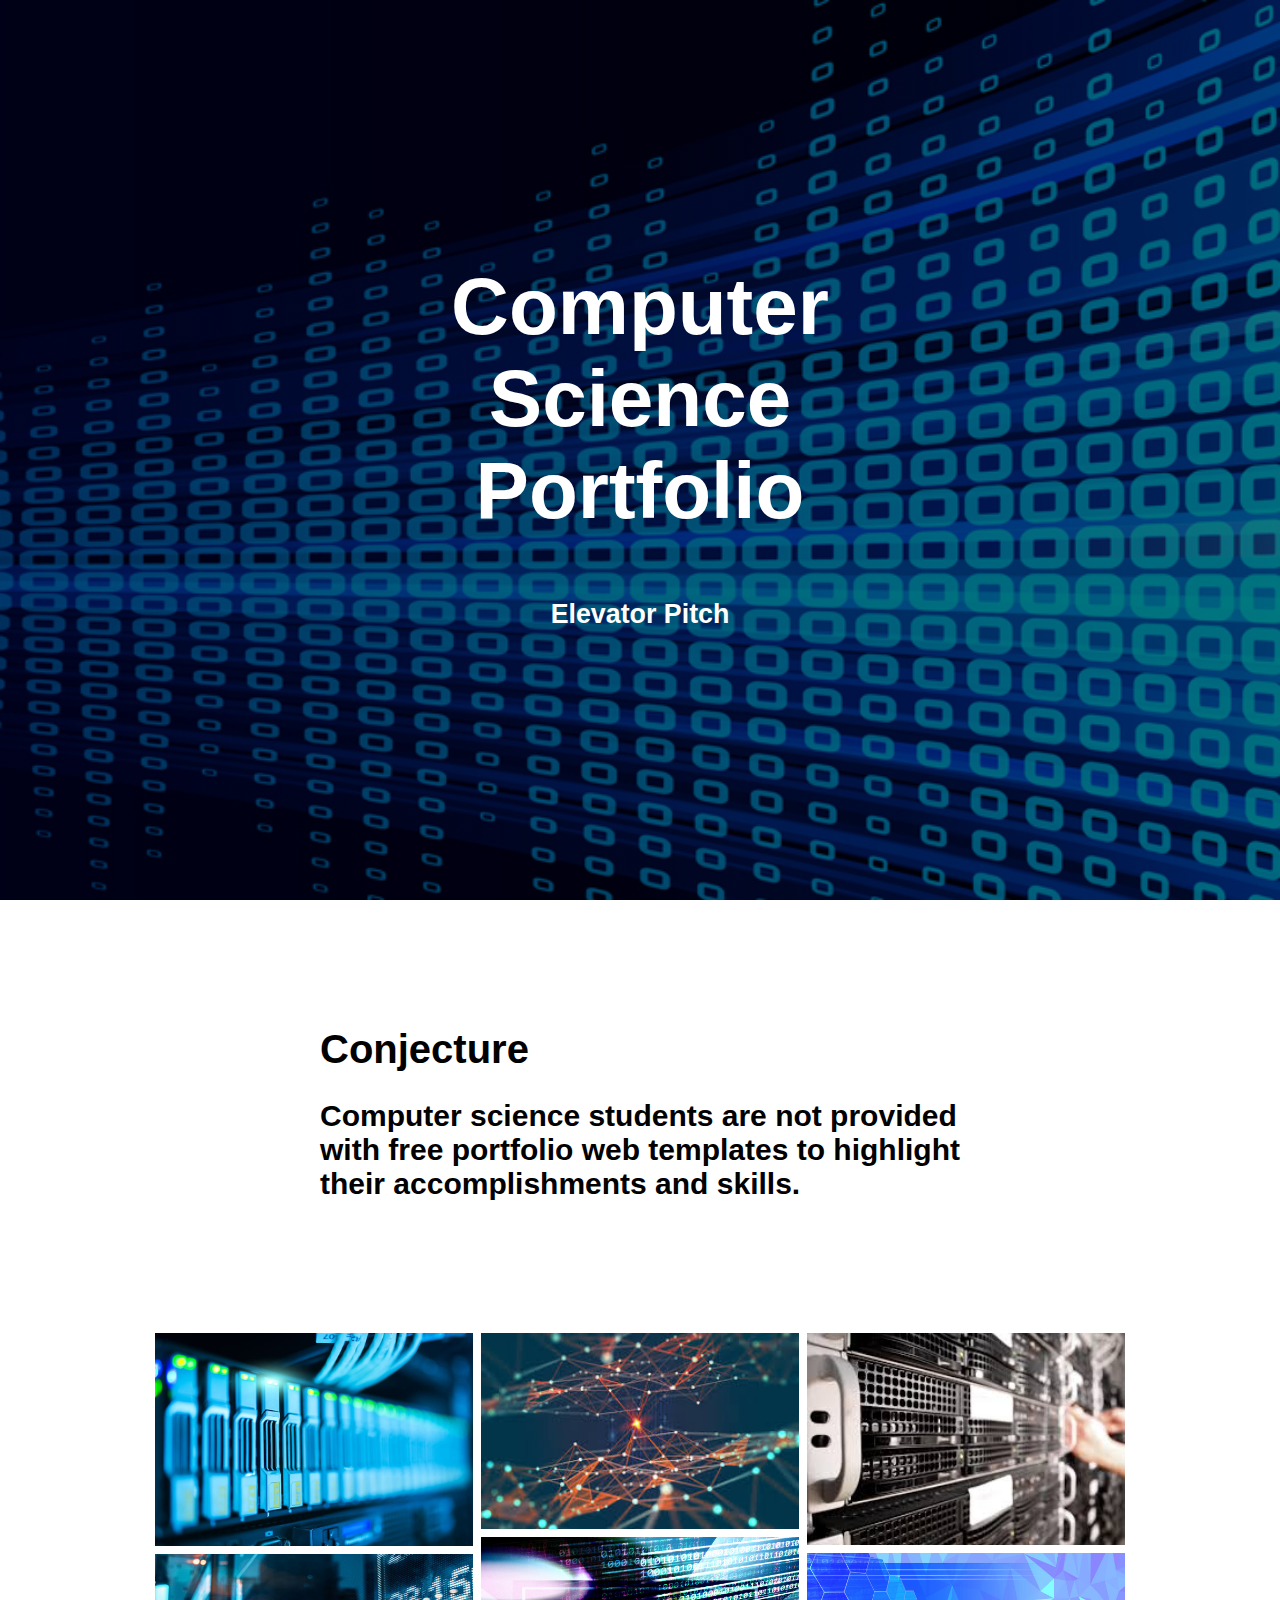
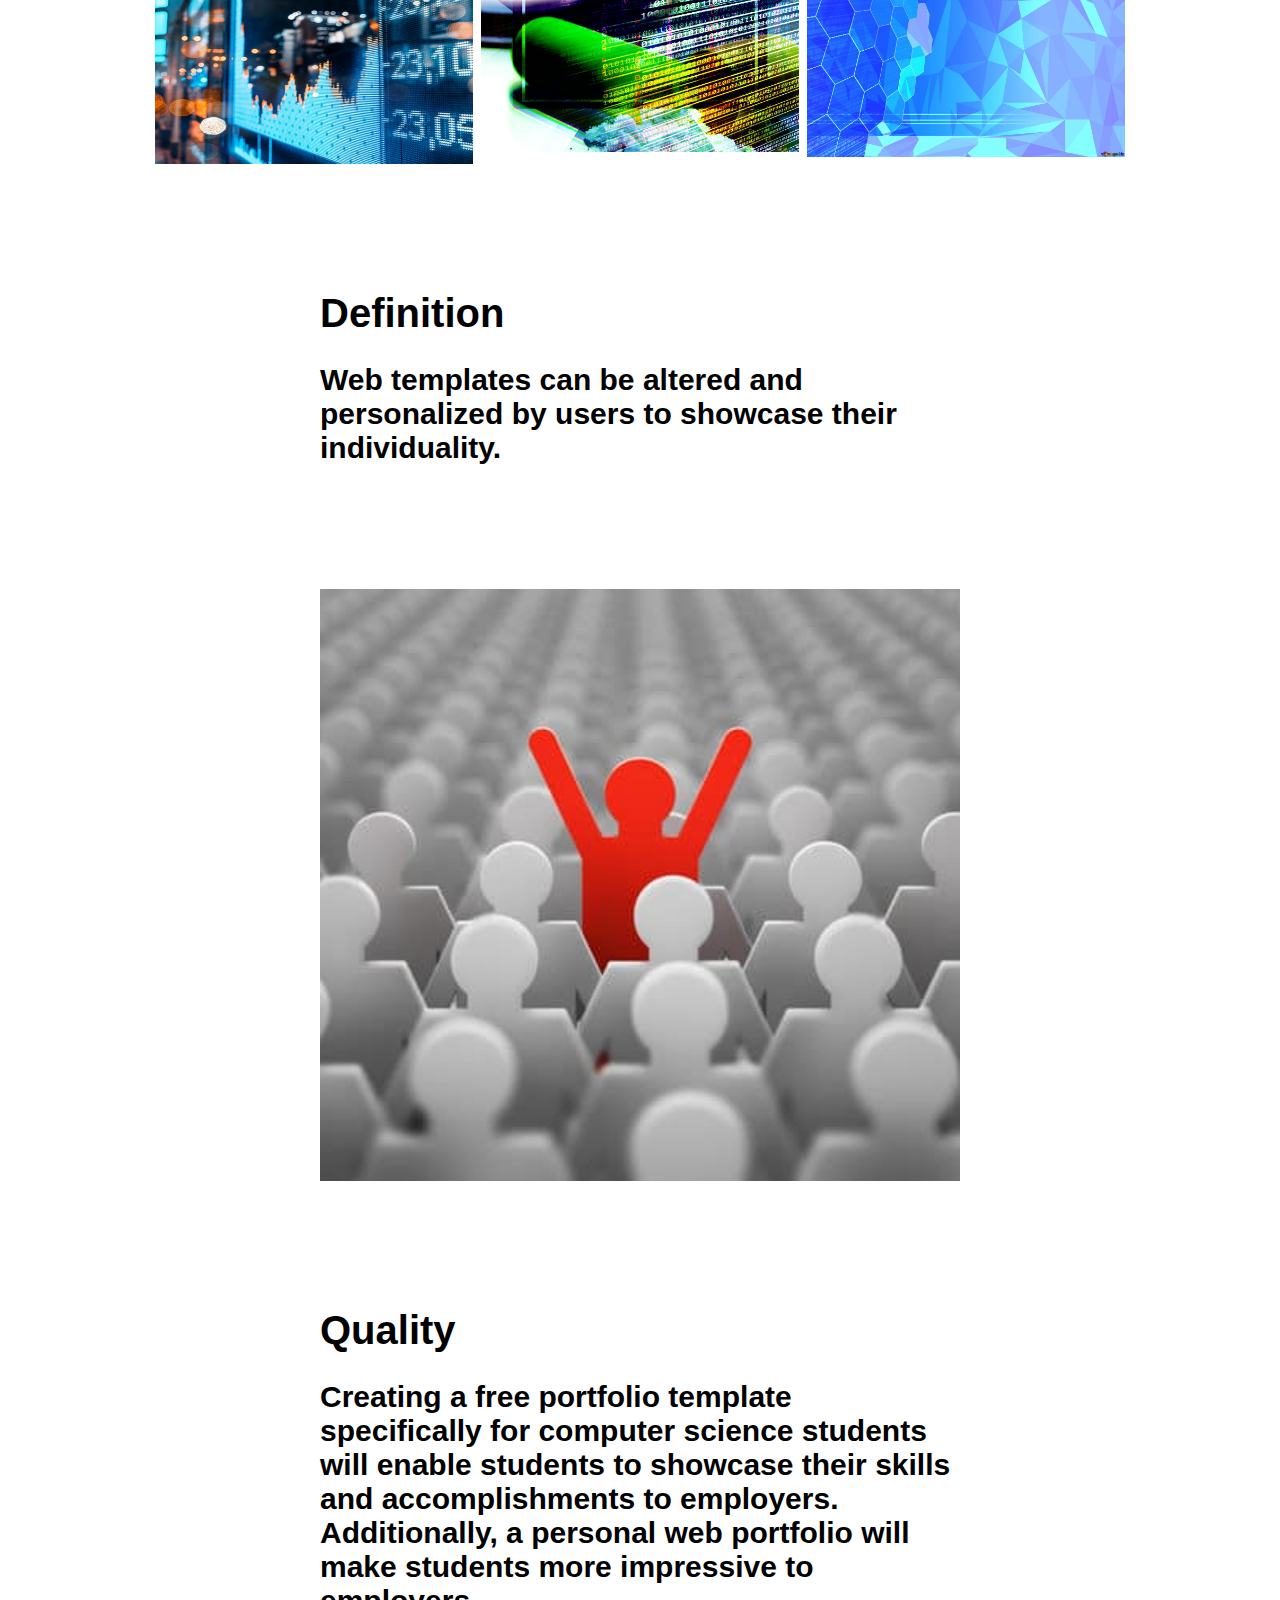
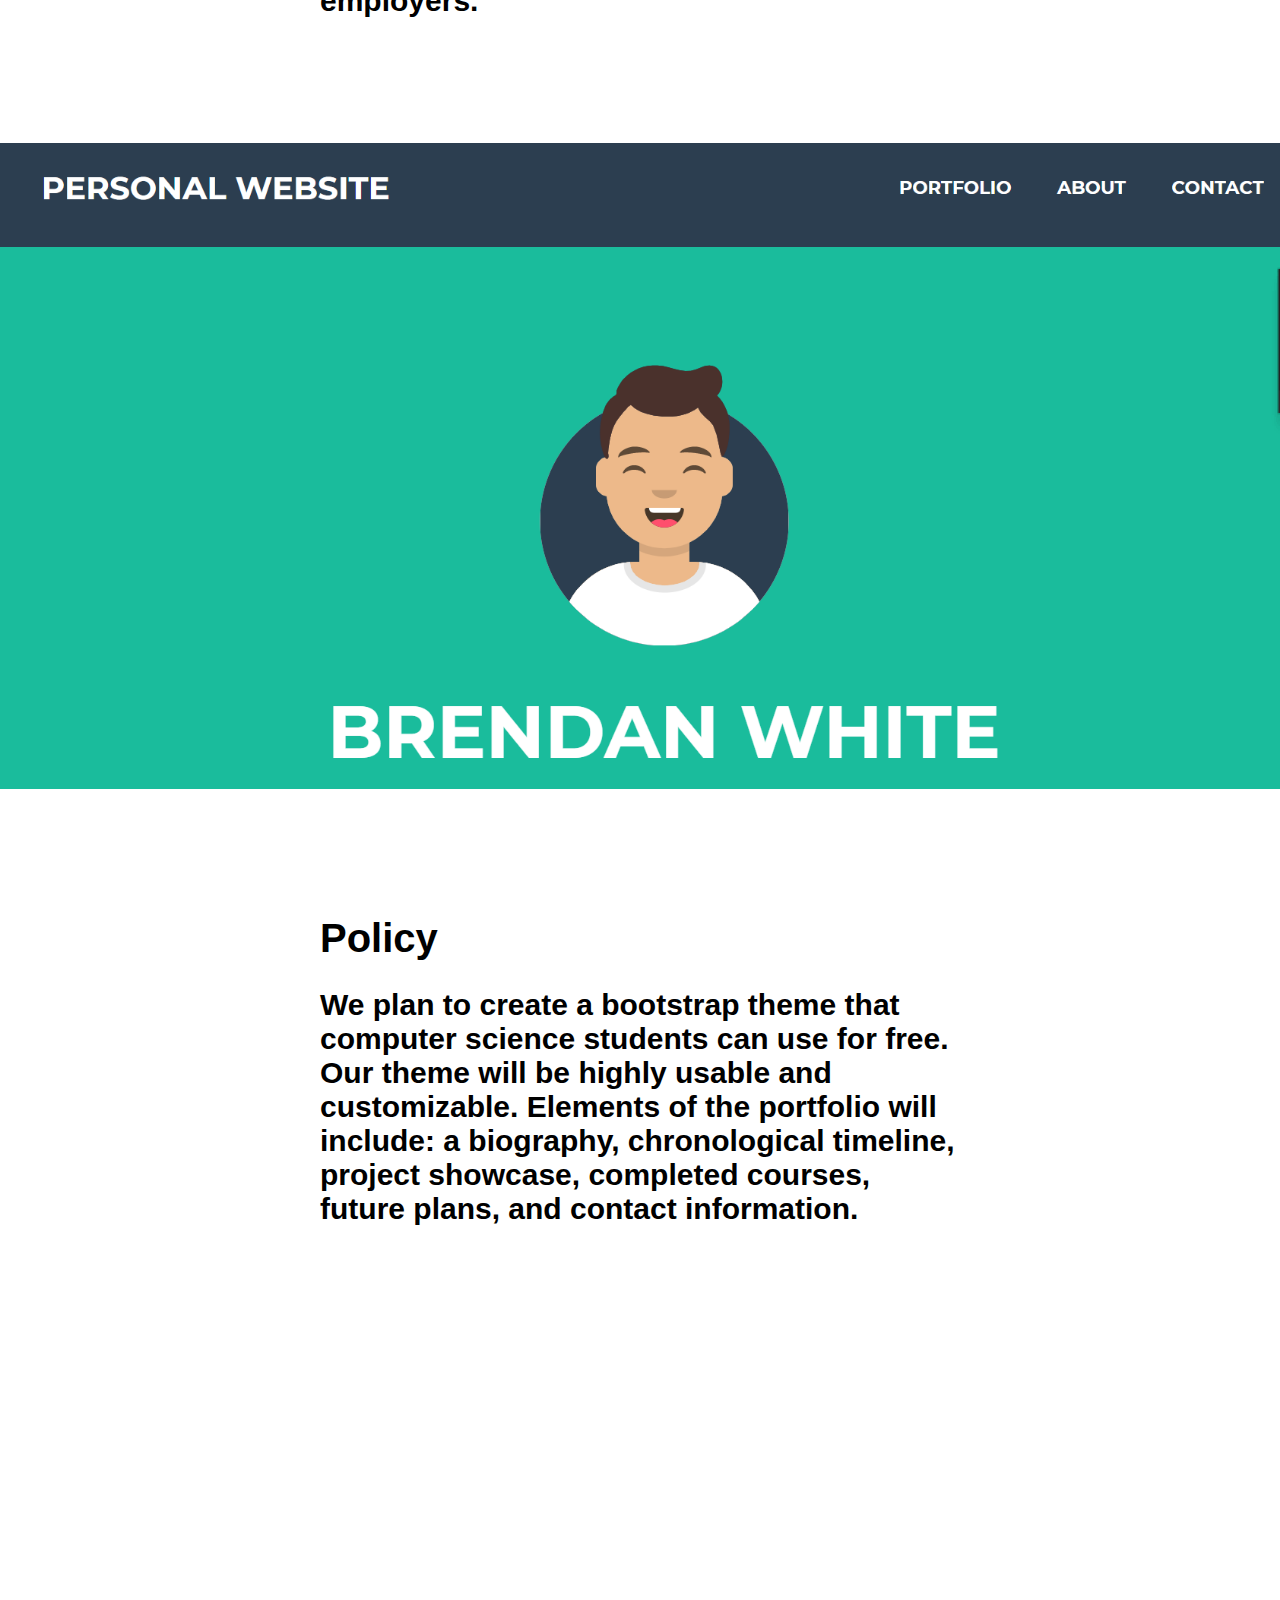
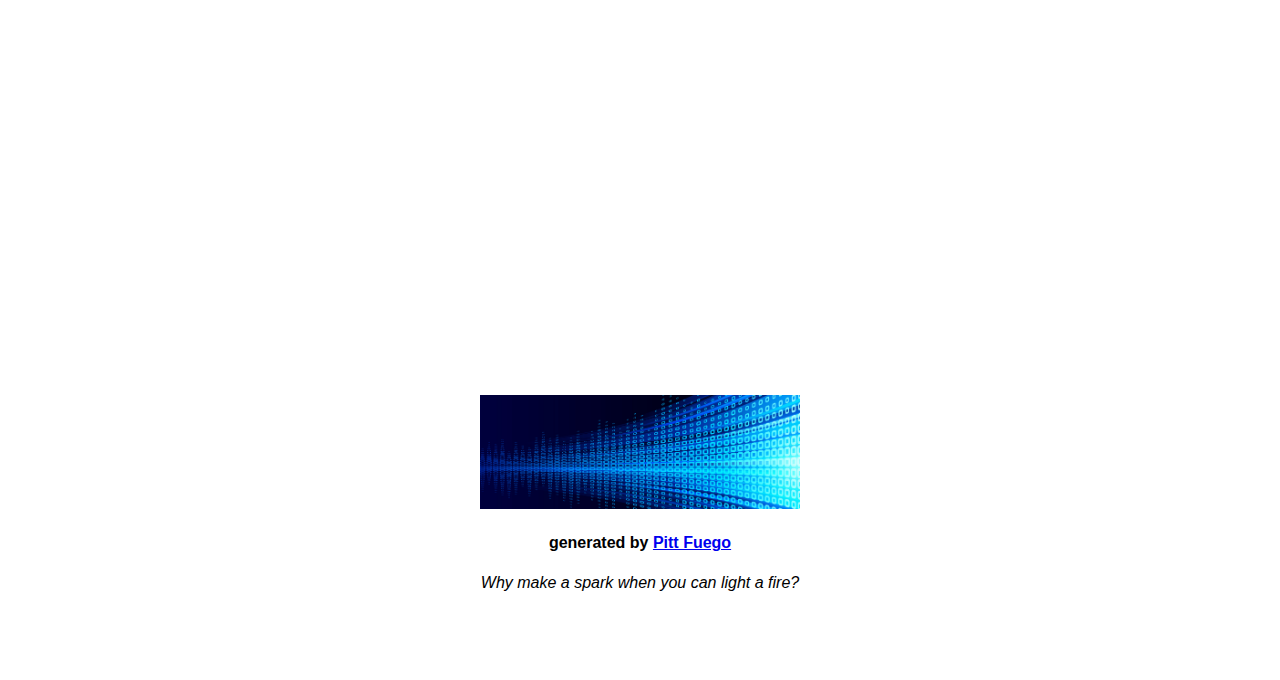
<file: Elevator Pitch/index.html>
<!DOCTYPE html>
<html lang="en">
<head>
    
<!--Hello digital composer! Welcome to my Elevator Pitch Generator web design tool, powered by Stasis Theory. I'm glad you found it--we're going to adapt a 2,000 year old formula to help you pitch an idea, explaining who you are and what you want, why it's important, and what it will do for your audience. I use this document in my Technical Communications classes at the University of Pittsburgh to teach my students a little bit about rhetoric, and a little bit about computer science. Just follow along and with comments like this, and you will make a really cool web documemt that helps pitch your idea and learn a little bit about coding. 

You could make web presentations the easy way by creating a pdf's or powerpoint, or you could do a little more work to better understand these digital tools that you use everyday to (re)present yourself and connect with others in virtual spaces. And this last bit is an important point! If we really want to be makers, if we really want to be creative, then we need to understand our tools and how they work. 

In this file, you will work through the four questions of stasis: conjecture, definition, quality, and policy. This method is tried and true, 100% guaranteed to help you say something meaningful about almost anything. While the Greeks originally used it to help them explore questions and issues, and to try to figure out where others might disagree on those issues, the design can easily be adapted to other ends like this one. You should even commit this exercise of stasis to memory. That way, if you are ever stuck on an elevator with someone important...you'll be ready to have something to say. That was indeed the problem for Archimedes, the engineer who built the first elevator in 236BC and afterwards found himself riding in his elevator with all kinds of powerful people, ascending and descending with nothing to say. And for almost two hundred years, the the problem continued to plague the Greeks until the rhetorician Hermagoras solved this communication problem by developing the questions of stasis. Some say it was actually Aristotle, some hundred years pre-elevator, who first theorized the questions of stasis. And much later in the Roman period, Cicero, Quintillian, and Hermogenes added their own iterations.   

I like to think about stasis theory in terms of space. Some say the goal of this exercise is stasis, or agreement with the other, but I would argue that the goal of stasis is actually movement. Yes, when we come to stasis, we stop. But we stop only long enough in time/space to assess how we got where we are and what happened before moving forward. I argue that we actually use stasis theory to ready ourselves and others to move with changed velocity (in a new direction and perhaps at a different speed.) 
    
To get started with the Elevator Pitch Generator, you will need to fork my repository from GitHub if you haven't already. If you want to easily publish it on GitHub, I'll give you more information at the end of this document. But for right now, fork, and then download the website to a zip file. Go ahead and put these files in a secure place (folder) where you will be able to find them and organize your other assests like images and pdf's, etcetera. You will also need a text editor like "brackets.io" or "notepad-plus-plus.org." Open the style.css and index.html documents in the text editor and we can get started building our stasis theory web document.
    
If you are working in groups on GitHub, one group member will need to fork the website in GitHub and then each group members should fork from this new repository.

BTW. You can leave these faded comments be, or delete them. They are but road signs, absent from the larger design-->

<!--Go ahead and change the title of this HTML document from "Elevator Pitch Generator" to whatever you want. This other stuff below the title does important work to help tell different browsers what this page should look like on different screens like cell phones or desktops-->  

<title>Elevator Pitch Generator</title>
<meta charset="UTF-8">
<meta name="viewport" content="width=device-width, initial-scale=1">
<link rel="stylesheet" type="text/css" href="style.css">
</head>
    
<body>
       
<!--Replace the project title and provide a flashy subtitle. Developers refer to this division as a "Hero Block." You don't need to do anything in this html. code, but you'll need to change the background image on the style.css page. First replace the el1.jpg with a .jpg or .png in the project folder (hint: simplify the name). Then use your text editor to open your style.css sheet, find the hero image, and replace el1.jpg with the name of your new image-->

<div class="hero-image" >
  <div class="hero-text">
      <h1>Computer Science Portfolio</h1>
      <h6>Elevator Pitch</h6>
  </div>
</div>

<!--in this next section you need to answer the first question of stasis, that of conjecture. What is the problem? Can it be solved?--> 

    
<div class="textblock" style="text-align: left">
  <h1>Conjecture</h1>
    <h2>Computer science students are not provided with free portfolio web templates to highlight their accomplishments and skills.</h2>
    </div>
    
<!--Add more photos to your project folder for a photo grid, making sure the files end in .jpg or .png and replace/add to the names on the grid below on this html file. You can add more images if you wish, or subtract...see what happens--you have to be playful to find out how things work.-->
   
    <div class="row"> 
  <div class="column">
    <img src="pgrid1.jpg" alt= "descibe image here for accessibility issues">
    <img src="pgrid2.jpg" alt= "descibe image here for accessibility issues">
        </div>
<div class="column">
    <img src="pgrid3.jpg" alt= "descibe image here for accessibility issues">
    <img src="pgrid4.jpg" alt= "descibe image here for accessibility issues">
        </div>
<div class="column">    
    <img src="pgrid5.jpg" alt= "descibe image here for accessibility issues">
    <img src="pgrid6.jpg" alt= "descibe image here for accessibility issues" >
    
  </div>
        </div>
        
<!--You can't break this thing! Right? Control Z. Comtrol Z. Control Z...-->

<div class="textblock" style="text-align: left">
    <h1>Definition</h1>

    <h2>Web templates can be altered and personalized by users to showcase their individuality.  

    </h2>
    </div>
    
    <div>
    <!--Replace the image here. You can also control image width and height %.-->
    
 <img src="unique.jpg" alt="descibe image here for accessibility issues" class="center-image" style="width:50%;height:50%;">
    </div>
    
    
    
    

<div class="textblock" style="text-align: left">
  <h1>Quality</h1>
     <h2>Creating a free portfolio template specifically for computer science students will enable students to showcase their skills and accomplishments to employers. Additionally, a personal web portfolio will make students more impressive to employers.</h2>
    </div>
   
    
    <div>
       
 <img src="personal.PNG" alt="descibe image here for accessibility issues" class="center-image" alt="my feet in water" style="width:100%;height:100%;">
    </div>
    
    
    
<div class="textblock" style="text-align: left">
  <h1>Policy</h1>
    
    <h2>We plan to create a bootstrap theme that computer science students can use for free. Our theme will be highly usable and customizable. Elements of the portfolio will include: a biography, chronological timeline, project showcase, completed courses, future plans, and contact information.</h2>
    </div>
  
    
    <div class="parallax-1"></div>
    
 <br>
<br>
<br>
<br>   
<br>
<br>
<br>
<br>  
    
<div style="text-align: center">
    <img src="el1.jpg" alt="Pitt Fuego Flame" style="max-width:25%;max-height:25%;">
    <h4>generated by <a href="https://pitt-fuego.github.io/Pitt-Fuego-Coding-Tools/">Pitt Fuego</a></h4>
    <p><em>Why make a spark when you can light a fire?</em></p>
    </div>   
<br>
<br>
<br>
<br>
    
<!--Add footer here-->
    
  </body>
     </html>





<!--Looking to add components? You've come to the right place. Copy and Paste Code Snippets   
-------------------------------------------------------------------------------------------

***Add Text Block***


Instructions: Format textblock left, center, justify, right;
    Format text: Italics:<em>Italics</em>; Bold:<b>Bold</b>; Link Website <a href="https://ex>HERE"</a>; Link Asset <a href=filename.pdf>HERE</a>; Line Breaks/Spaces: <br>; 

Code:

<div class="textblock" style="text-align: left"> 
<h1>Header</h1> 
  <h2>We recommend using our mobile-ready H1 and H2 text sizing. Lorem ipsum dolor sit amet, consectetur adipiscing elit, sed do eiusmod tempor incididunt ut labore et dolore magna aliqua. Ut enim ad minim veniam, quis nostrud exercitation ullamco laboris nisi ut aliquip ex ea commodo consequat. Duis aute irure dolor in reprehenderit in voluptate velit esse cillum dolore eu fugiat nulla pariatur. Excepteur sint occaecat cupidatat non proident, sunt in culpa qui officia deserunt mollit anim id est laborum.</h2>    
  </div>
<br>
<br>
<br>
<br>
    

***Add Bulleted Points***

<div class=bulleted-points>
<ul>
  <li>first</li>
  <li>second</li>
  <li>third</li>
</ul>
<div>
<br>
<br>
<br>
<br>


***Add an Image*** 
Instructions: Control image with height/width value. 

*Centered Image (Any Size - adjust max width/height percentages)* 

<div>
    <img src="fuego.jpg" alt="decribe the image HERE for accessibility purposes" class="center-image" style="max-width:30%; max-height:30%;">
</div>
<br>
<br>
<br>
<br>


*Full Width Image* 
(Notice that images of 100% don't need .css class)

<div>
<img src="fuego.jpg" alt="decribe the image HERE for accessibility purposes" style="width:100%;">
</div>
<br>
<br>
<br>
<br>




***Add a Photo Grid***

<div class="row"> 
  <div class="column">
    <img src="pgrid1.jpg" alt="decribe the image HERE for accessibility purposes">
    <img src="pgrid2.jpg" alt="decribe the image HERE for accessibility purposes">
  </div>
  <div class="column">
    <img src="pgrid3.jpg" alt="decribe the image HERE for accessibility purposes">
    <img src="pgrid4.jpg" alt="decribe the image HERE for accessibility purposes">
  </div>
  <div class="column">    
    <img src="pgrid5.jpg" alt="decribe the image HERE for accessibility purposes">
    <img src="pgrid6.jpg" alt="decribe the image HERE for accessibility purposes">
  </div>
</div>
<br>
<br>
<br>
<br>




***Embed YouTube Video***

<div style="text-align: center">
<iframe width="560" height="315" src="https://www.youtube.com/embed/VIDEO ID" frameborder="0" allow="accelerometer; autoplay; clipboard-write; encrypted-media; gyroscope; picture-in-picture" allowfullscreen></iframe>
<p>Describe your image HERE</p>
</div>
<br>
<br>
<br>
<br>



***Add a Parallax Window***


***Add a Copyright Footer***
  <footer>
    <div class="container">
      <p>Copyright Your Name, Year.</p>
      </div>
  </footer>



***Need something that's not here? Then you probably don't need it. But okay...go to w3 Schools***


-->





<!--Looking to publish this page in GitHub? Here are your next steps:

Sign in to GitHub. Create  new repository. Name it. Click upload, and select/drag and drop all of you files... all of them, index.html. style.html, readme, and your image assets. Click "commit." Now go to your repository "settings." Scroll down to "GitHub Pages." Here you will change "source" from "none" to "master branch." This will publish your Pitt Fuego online. Find, copy your URL from this settings page...and now it's time to spread the fire! Pitt Fuego! Peace and love only, Stephen Quigley, University of Pittsburgh, 2020.
-->
</file>
<file: Elevator Pitch/style.css>
body, html {
  height: 100%;
  margin: 0;
  font-family: Arial, Helvetica, sans-serif;
}

.hero-image {
  /* This is your opening image. You will need to change el1.jpg to something of your choice*/
  
background-image: linear-gradient(rgba(0, 0, 0, 0.5), rgba(0, 0, 0, 0.5)), url("el1.jpg");
  height: 100%;
  background-attachment: fixed;
  background-position: center;
  background-repeat: no-repeat;
  background-size: cover;
  position: relative;      
}

/* Place text in the middle of the image */

.hero-text {
  text-align: center;
  position: absolute;
  top: 50%;
  left: 50%;
  transform: translate(-50%, -50%);
  color: white;
  font-size: 250%;
}

/* This is what controls that cool parallax scrolling effect. Change the image "el4.jpg" below to your image.*/
/*You can always add more parlax assets on your web document, just follow the directions at the bottom of the index.html.*/
.parallax-1 { 
  background-image: url("back.png");

  /* Set a specific height */
  height: 500px; 

  /* control the parallax scrolling effect */
  background-attachment: fixed;
  background-position: center;
  background-repeat: no-repeat;
  background-size: cover;
}

/* Preset Image Controls

This section of css. helps organize images to position and center the image to scale nicely on all screens */

.center-image {
  display: block;
  margin-left: auto;
  margin-right: auto;
  width: 50%;
}


/* -Preset Photo Grid -  

The following .css is responsible for your photo grid .row, .column, .column img and @ media all work together to create your responsive image displays. Change the images on index.html. Remember, the images need to be in your project file folder */

.row {
  display: flex;
  flex-wrap: wrap;
  padding: 0 4px;
    justify-content: center;
}

/* Create 3 equal columns that sit next to each other */
.column {
  flex: 25%;
  max-width: 25%;
  padding: 0 4px;
}

.column img {
  margin-top: 8px;
  vertical-align: middle;
  width: 100%;
}


/* Responsive layout - makes grid a one column-layout instead of two or three columns */
@media screen and (max-width: 800px) {
  .column {
    flex: 50%;
    max-width: 50%;
}
}


/* - Preset Text Block Controls- 
this css. element centers text elements*/


/* This css. section controls the paragraph chunks*/

@media screen and (min-width: 800px) {
.textblock {
  margin: auto;
  width: 50%;
  padding: 100px;
    font-size: 125%; 
}
}
    
@media screen and (max-width: 800px) {
  .textblock {
    margin: auto;
    padding: 20px;    
}
}
</file>
